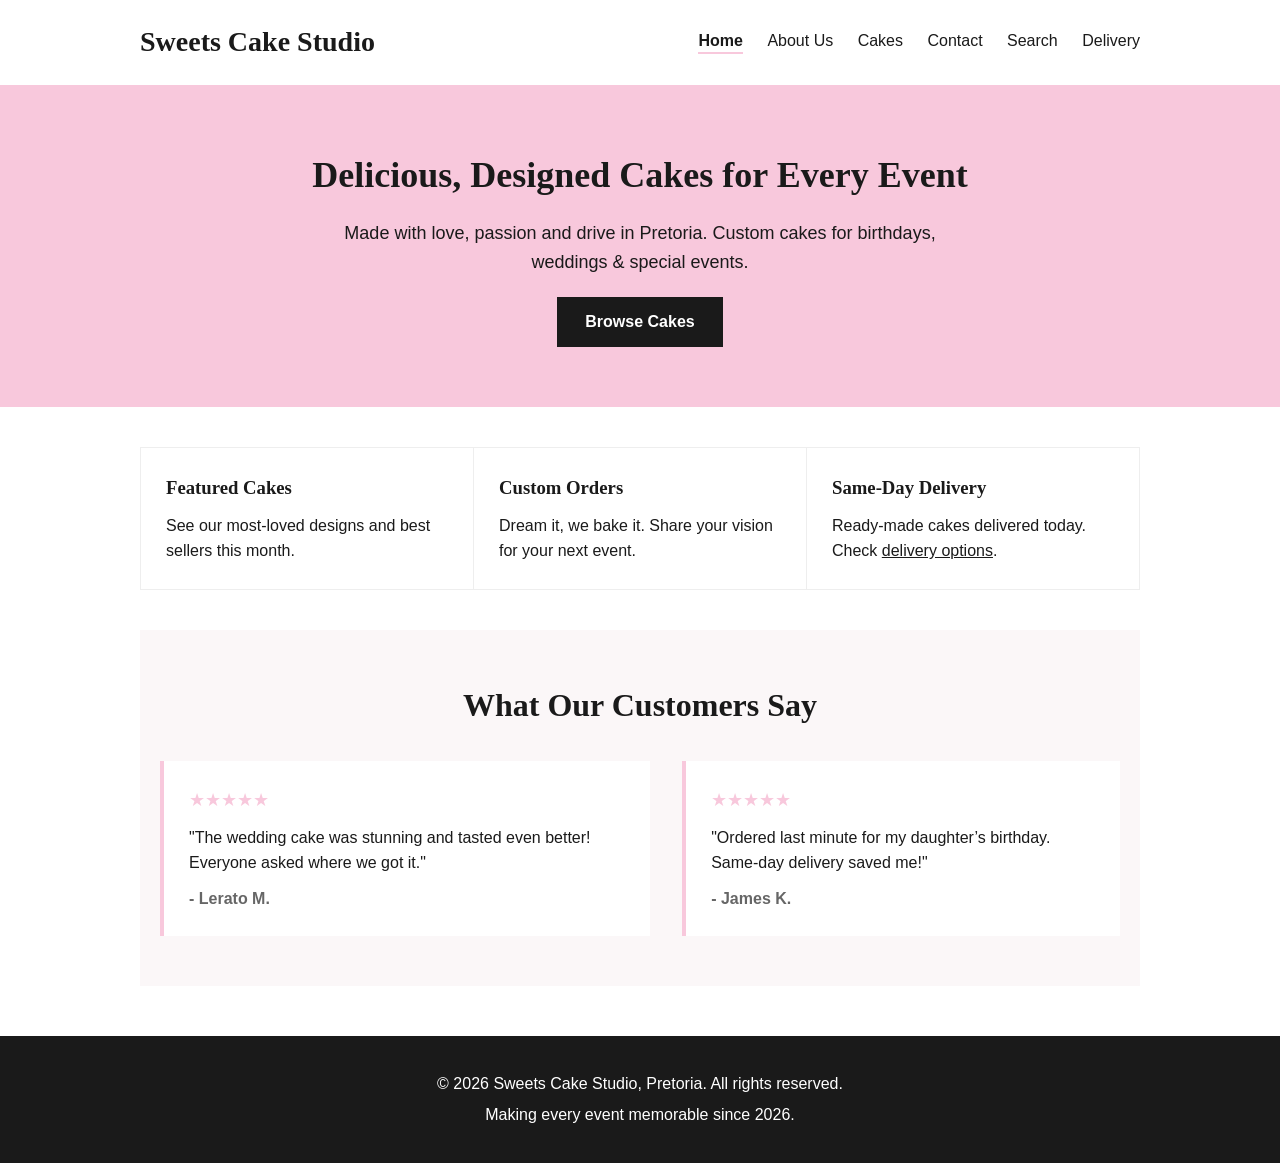
<file: index.html>
<!DOCTYPE html>
<html lang="en">
<head>
  <meta charset="UTF-8">
  <meta name="viewport" content="width=device-width, initial-scale=1.0">
  <title>Home | Sweets Cake Studio</title>
</head>
<body style="margin:0; padding:0; font-family:Arial, sans-serif; color:#1A1A1A; background:#FFFFFF; line-height:1.6;">
  <header style="background:#FFFFFF; border-bottom:2px solid #F8C8DC; padding:20px 0;">
    <div style="max-width:1000px; margin:0 auto; padding:0 20px;">
      <h1 style="font-family:Georgia, serif; font-size:28px; margin:0; display:inline-block;">Sweets Cake Studio</h1>
      <nav style="float:right; margin-top:8px;">
        <a href="homepage.html" style="color:#1A1A1A; text-decoration:none; margin-left:20px; font-weight:bold; border-bottom:2px solid #F8C8DC; padding-bottom:3px;">Home</a>
        <a href="about us.html" style="color:#1A1A1A; text-decoration:none; margin-left:20px;">About Us</a>
        <a href="product.html" style="color:#1A1A1A; text-decoration:none; margin-left:20px;">Cakes</a>
        <a href="contact page.html" style="color:#1A1A1A; text-decoration:none; margin-left:20px;">Contact</a>
        <a href="search function.html" style="color:#1A1A1A; text-decoration:none; margin-left:20px;">Search</a>
        <a href="deliver.html" style="color:#1A1A1A; text-decoration:none; margin-left:20px;">Delivery</a>
      </nav>
    </div>
  </header>

  <main>
    <section style="background:#F8C8DC; text-align:center; padding:60px 20px; margin-bottom:40px;">
      <h2 style="font-family:Georgia, serif; font-size:36px; margin:0 0 15px 0;">Delicious, Designed Cakes for Every Event</h2>
      <p style="font-size:18px; max-width:600px; margin:0 auto 20px auto;">Made with love, passion and drive in Pretoria. Custom cakes for birthdays, weddings & special events.</p>
      <a href="product.html" style="display:inline-block; background:#1A1A1A; color:#FFFFFF; padding:12px 28px; text-decoration:none; font-weight:bold;">Browse Cakes</a>
    </section>

    <div style="max-width:1000px; margin:0 auto; padding:0 20px;">
      <table style="width:100%; border-collapse:collapse; margin:40px 0;">
        <tr>
          <td style="border:1px solid #eee; padding:25px; width:33%; vertical-align:top;">
            <h3 style="font-family:Georgia, serif; margin:0 0 10px 0;">Featured Cakes</h3>
            <p style="margin:0;">See our most-loved designs and best sellers this month.</p>
          </td>
          <td style="border:1px solid #eee; padding:25px; width:33%; vertical-align:top;">
            <h3 style="font-family:Georgia, serif; margin:0 0 10px 0;">Custom Orders</h3>
            <p style="margin:0;">Dream it, we bake it. Share your vision for your next event.</p>
          </td>
          <td style="border:1px solid #eee; padding:25px; width:33%; vertical-align:top;">
            <h3 style="font-family:Georgia, serif; margin:0 0 10px 0;">Same-Day Delivery</h3>
            <p style="margin:0;">Ready-made cakes delivered today. Check <a href="deliver.html" style="color:#1A1A1A;">delivery options</a>.</p>
          </td>
        </tr>
      </table>

      <section style="background:#FBF7F8; padding:50px 20px; margin:40px 0; text-align:center;">
        <h2 style="font-family:Georgia, serif; font-size:32px; margin:0 0 30px 0;">What Our Customers Say</h2>
        <table style="width:100%; border-collapse:collapse;">
          <tr>
            <td style="background:#FFFFFF; padding:25px; border-left:4px solid #F8C8DC; text-align:left;">
              <p style="color:#F8C8DC; font-size:18px; margin:0 0 10px 0;">★★★★★</p>
              <p style="margin:0 0 10px 0;">"The wedding cake was stunning and tasted even better! Everyone asked where we got it."</p>
              <p style="margin:0; font-weight:bold; color:#666666;">- Lerato M.</p>
            </td>
            <td style="width:30px;"></td>
            <td style="background:#FFFFFF; padding:25px; border-left:4px solid #F8C8DC; text-align:left;">
              <p style="color:#F8C8DC; font-size:18px; margin:0 0 10px 0;">★★★★★</p>
              <p style="margin:0 0 10px 0;">"Ordered last minute for my daughter’s birthday. Same-day delivery saved me!"</p>
              <p style="margin:0; font-weight:bold; color:#666666;">- James K.</p>
            </td>
          </tr>
        </table>
      </section>
    </div>
  </main>

  <footer style="background:#1A1A1A; color:#FFFFFF; text-align:center; padding:30px 20px; margin-top:50px;">
    <p style="margin:5px 0;">&copy; 2026 Sweets Cake Studio, Pretoria. All rights reserved.</p>
    <p style="margin:5px 0;">Making every event memorable since 2026.</p>
  </footer>
</body>
</file>
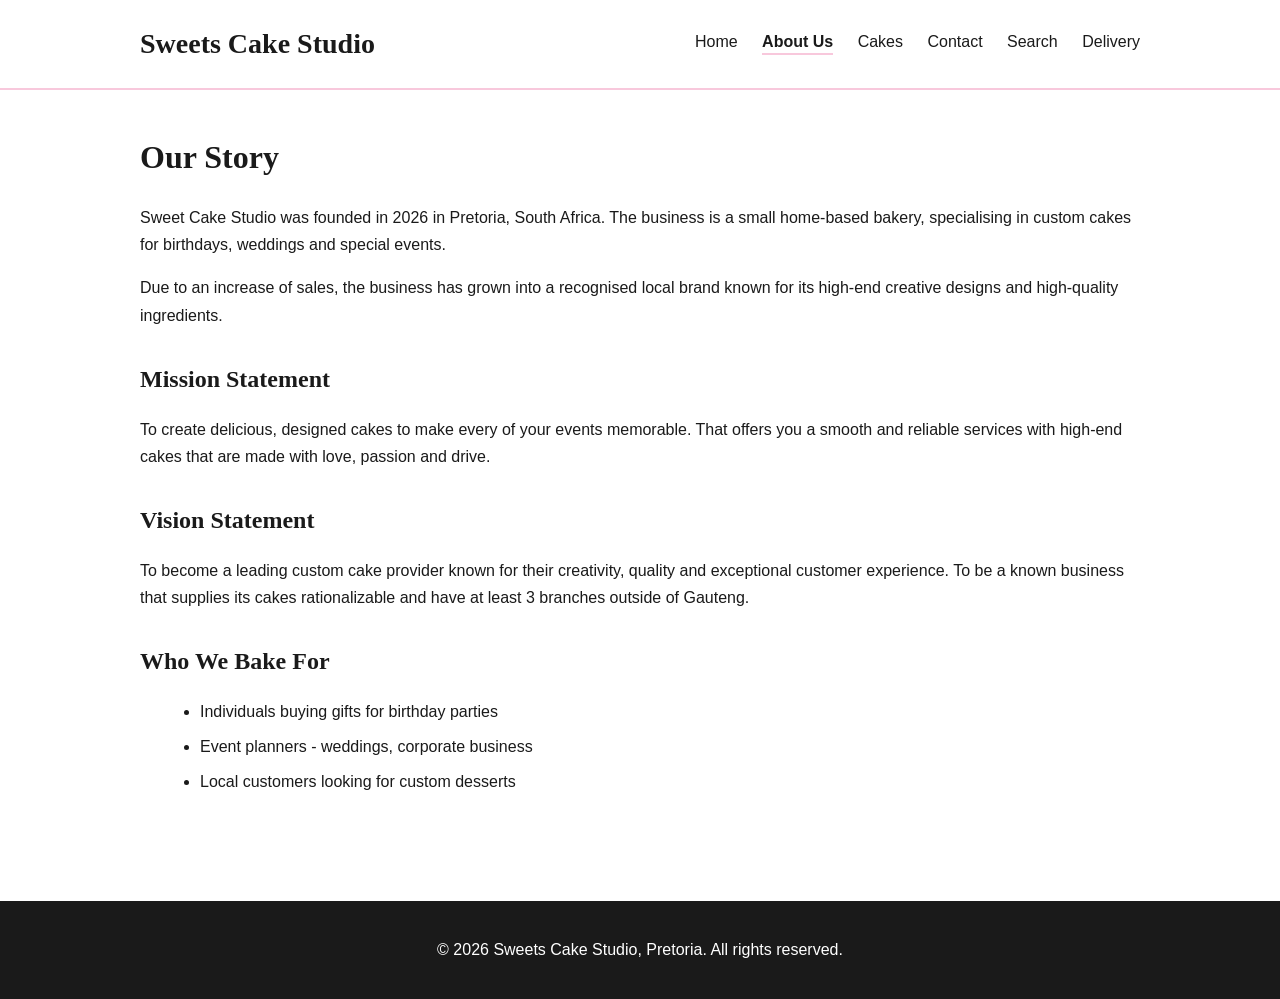
<file: about.html>
<!DOCTYPE html>
<html lang="en">
<head>
  <meta charset="UTF-8">
  <meta name="viewport" content="width=device-width, initial-scale=1.0">
  <title>About Us | Sweets Cake Studio</title>
</head>
<body style="margin:0; padding:0; font-family:Arial, sans-serif; color:#1A1A1A; background:#FFFFFF; line-height:1.7;">
  <header style="background:#FFFFFF; border-bottom:2px solid #F8C8DC; padding:20px 0;">
    <div style="max-width:1000px; margin:0 auto; padding:0 20px;">
      <h1 style="font-family:Georgia, serif; font-size:28px; margin:0; display:inline-block;">Sweets Cake Studio</h1>
      <nav style="float:right; margin-top:8px;">
        <a href="homepage.html" style="color:#1A1A1A; text-decoration:none; margin-left:20px;">Home</a>
        <a href="about us.html" style="color:#1A1A1A; text-decoration:none; margin-left:20px; font-weight:bold; border-bottom:2px solid #F8C8DC; padding-bottom:3px;">About Us</a>
        <a href="product.html" style="color:#1A1A1A; text-decoration:none; margin-left:20px;">Cakes</a>
        <a href="contact page.html" style="color:#1A1A1A; text-decoration:none; margin-left:20px;">Contact</a>
        <a href="search function.html" style="color:#1A1A1A; text-decoration:none; margin-left:20px;">Search</a>
        <a href="deliver.html" style="color:#1A1A1A; text-decoration:none; margin-left:20px;">Delivery</a>
      </nav>
    </div>
  </header>

  <main style="max-width:1000px; margin:0 auto; padding:40px 20px;">
    <h2 style="font-family:Georgia, serif; font-size:32px; margin:0 0 20px 0;">Our Story</h2>
    <p>Sweet Cake Studio was founded in 2026 in Pretoria, South Africa. The business is a small home-based bakery, specialising in custom cakes for birthdays, weddings and special events.</p>
    <p>Due to an increase of sales, the business has grown into a recognised local brand known for its high-end creative designs and high-quality ingredients.</p>

    <h3 style="font-family:Georgia, serif; font-size:24px; margin:30px 0 15px 0;">Mission Statement</h3>
    <p>To create delicious, designed cakes to make every of your events memorable. That offers you a smooth and reliable services with high-end cakes that are made with love, passion and drive.</p>

    <h3 style="font-family:Georgia, serif; font-size:24px; margin:30px 0 15px 0;">Vision Statement</h3>
    <p>To become a leading custom cake provider known for their creativity, quality and exceptional customer experience. To be a known business that supplies its cakes rationalizable and have at least 3 branches outside of Gauteng.</p>

    <h3 style="font-family:Georgia, serif; font-size:24px; margin:30px 0 15px 0;">Who We Bake For</h3>
    <ul style="margin-left:20px;">
      <li style="margin-bottom:8px;">Individuals buying gifts for birthday parties</li>
      <li style="margin-bottom:8px;">Event planners - weddings, corporate business</li>
      <li style="margin-bottom:8px;">Local customers looking for custom desserts</li>
    </ul>
  </main>

  <footer style="background:#1A1A1A; color:#FFFFFF; text-align:center; padding:30px 20px; margin-top:50px;">
    <p style="margin:5px 0;">&copy; 2026 Sweets Cake Studio, Pretoria. All rights reserved.</p>
  </footer>
</body>
</html>
</file>
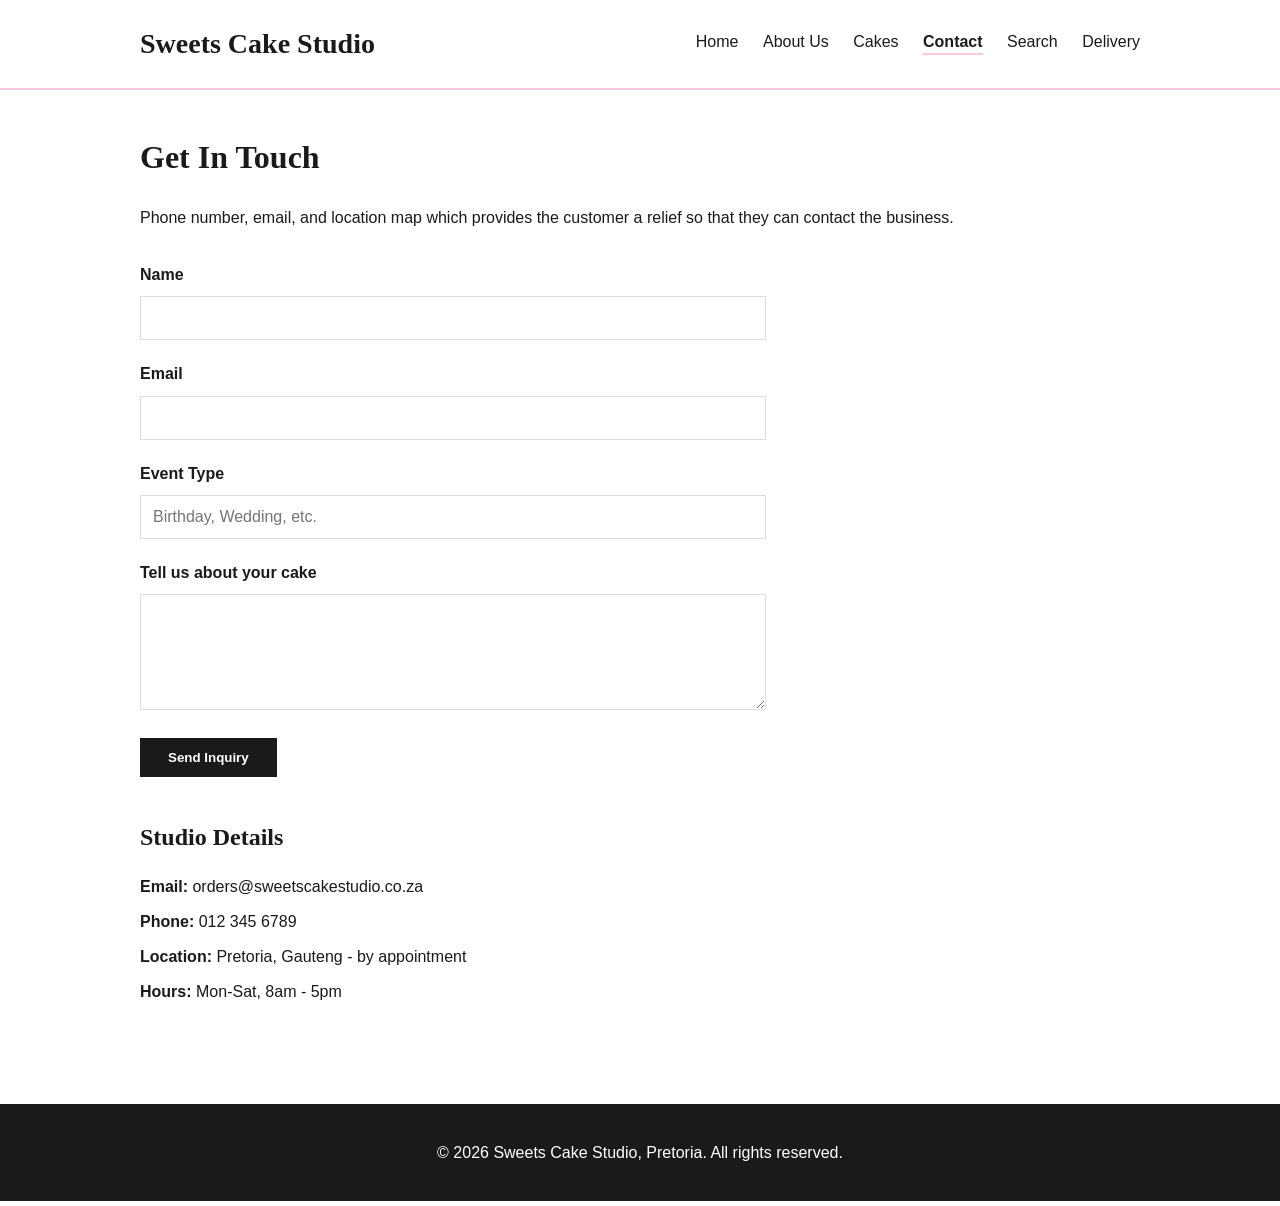
<file: contact page.html>
<!DOCTYPE html>
<html lang="en">
<head>
  <meta charset="UTF-8">
  <meta name="viewport" content="width=device-width, initial-scale=1.0">
  <title>Contact | Sweets Cake Studio</title>
</head>
<body style="margin:0; padding:0; font-family:Arial, sans-serif; color:#1A1A1A; background:#FFFFFF; line-height:1.7;">
  <header style="background:#FFFFFF; border-bottom:2px solid #F8C8DC; padding:20px 0;">
    <div style="max-width:1000px; margin:0 auto; padding:0 20px;">
      <h1 style="font-family:Georgia, serif; font-size:28px; margin:0; display:inline-block;">Sweets Cake Studio</h1>
      <nav style="float:right; margin-top:8px;">
        <a href="homepage.html" style="color:#1A1A1A; text-decoration:none; margin-left:20px;">Home</a>
        <a href="about us.html" style="color:#1A1A1A; text-decoration:none; margin-left:20px;">About Us</a>
        <a href="product.html" style="color:#1A1A1A; text-decoration:none; margin-left:20px;">Cakes</a>
        <a href="contact page.html" style="color:#1A1A1A; text-decoration:none; margin-left:20px; font-weight:bold; border-bottom:2px solid #F8C8DC; padding-bottom:3px;">Contact</a>
        <a href="search function.html" style="color:#1A1A1A; text-decoration:none; margin-left:20px;">Search</a>
        <a href="deliver.html" style="color:#1A1A1A; text-decoration:none; margin-left:20px;">Delivery</a>
      </nav>
    </div>
  </header>

  <main style="max-width:1000px; margin:0 auto; padding:40px 20px;">
    <h2 style="font-family:Georgia, serif; font-size:32px; margin:0 0 20px 0;">Get In Touch</h2>
    <p>Phone number, email, and location map which provides the customer a relief so that they can contact the business.</p>

    <form action="mailto:orders@sweetscakestudio.co.za" method="post" style="max-width:600px; margin:30px 0;">
      <label for="name" style="display:block; margin-top:20px; font-weight:bold;">Name</label>
      <input type="text" id="name" name="name" style="width:100%; padding:12px; margin-top:8px; border:1px solid #ddd; font-size:16px;">

      <label for="email" style="display:block; margin-top:20px; font-weight:bold;">Email</label>
      <input type="email" id="email" name="email" style="width:100%; padding:12px; margin-top:8px; border:1px solid #ddd; font-size:16px;">

      <label for="event" style="display:block; margin-top:20px; font-weight:bold;">Event Type</label>
      <input type="text" id="event" name="event" placeholder="Birthday, Wedding, etc." style="width:100%; padding:12px; margin-top:8px; border:1px solid #ddd; font-size:16px;">

      <label for="message" style="display:block; margin-top:20px; font-weight:bold;">Tell us about your cake</label>
      <textarea id="message" name="message" rows="5" style="width:100%; padding:12px; margin-top:8px; border:1px solid #ddd; font-size:16px;"></textarea>

      <input type="submit" value="Send Inquiry" style="display:inline-block; background:#1A1A1A; color:#FFFFFF; padding:12px 28px; border:none; margin-top:20px; font-weight:bold; cursor:pointer;">
    </form>

    <div style="margin-top:40px;">
      <h3 style="font-family:Georgia, serif; font-size:24px; margin:0 0 15px 0;">Studio Details</h3>
      <p style="margin:8px 0;"><strong>Email:</strong> orders@sweetscakestudio.co.za</p>
      <p style="margin:8px 0;"><strong>Phone:</strong> 012 345 6789</p>
      <p style="margin:8px 0;"><strong>Location:</strong> Pretoria, Gauteng - by appointment</p>
      <p style="margin:8px 0;"><strong>Hours:</strong> Mon-Sat, 8am - 5pm</p>
    </div>
  </main>

  <footer style="background:#1A1A1A; color:#FFFFFF; text-align:center; padding:30px 20px; margin-top:50px;">
    <p style="margin:5px 0;">&copy; 2026 Sweets Cake Studio, Pretoria. All rights reserved.</p>
  </footer>
</body>
</html>
</file>
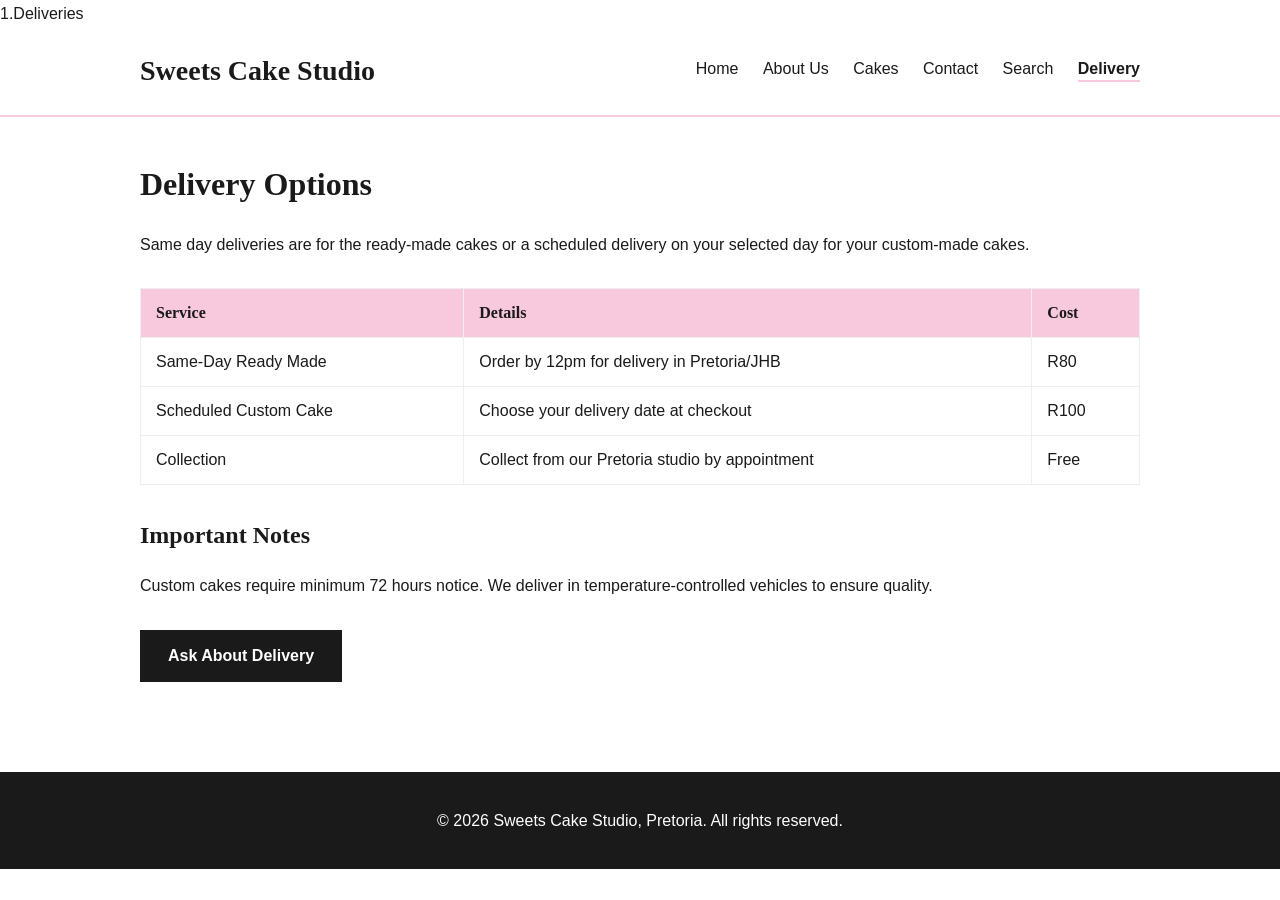
<file: deliveries.html>
1.Deliveries 
<!DOCTYPE html>
<html lang="en">
<head>
  <meta charset="UTF-8">
  <meta name="viewport" content="width=device-width, initial-scale=1.0">
  <title>Delivery | Sweets Cake Studio</title>
</head>
<body style="margin:0; padding:0; font-family:Arial, sans-serif; color:#1A1A1A; background:#FFFFFF; line-height:1.7;">
  <header style="background:#FFFFFF; border-bottom:2px solid #F8C8DC; padding:20px 0;">
    <div style="max-width:1000px; margin:0 auto; padding:0 20px;">
      <h1 style="font-family:Georgia, serif; font-size:28px; margin:0; display:inline-block;">Sweets Cake Studio</h1>
      <nav style="float:right; margin-top:8px;">
        <a href="homepage.html" style="color:#1A1A1A; text-decoration:none; margin-left:20px;">Home</a>
        <a href="about us.html" style="color:#1A1A1A; text-decoration:none; margin-left:20px;">About Us</a>
        <a href="product.html" style="color:#1A1A1A; text-decoration:none; margin-left:20px;">Cakes</a>
        <a href="contact page.html" style="color:#1A1A1A; text-decoration:none; margin-left:20px;">Contact</a>
        <a href="search function.html" style="color:#1A1A1A; text-decoration:none; margin-left:20px;">Search</a>
        <a href="deliver.html" style="color:#1A1A1A; text-decoration:none; margin-left:20px; font-weight:bold; border-bottom:2px solid #F8C8DC; padding-bottom:3px;">Delivery</a>
      </nav>
    </div>
  </header>

  <main style="max-width:1000px; margin:0 auto; padding:40px 20px;">
    <h2 style="font-family:Georgia, serif; font-size:32px; margin:0 0 20px 0;">Delivery Options</h2>
    <p>Same day deliveries are for the ready-made cakes or a scheduled delivery on your selected day for your custom-made cakes.</p>

    <table style="width:100%; border-collapse:collapse; margin:30px 0;">
      <tr style="background:#F8C8DC;">
        <th style="border:1px solid #eee; padding:15px; text-align:left; font-family:Georgia, serif;">Service</th>
        <th style="border:1px solid #eee; padding:15px; text-align:left; font-family:Georgia, serif;">Details</th>
        <th style="border:1px solid #eee; padding:15px; text-align:left; font-family:Georgia, serif;">Cost</th>
      </tr>
      <tr>
        <td style="border:1px solid #eee; padding:15px;">Same-Day Ready Made</td>
        <td style="border:1px solid #eee; padding:15px;">Order by 12pm for delivery in Pretoria/JHB</td>
        <td style="border:1px solid #eee; padding:15px;">R80</td>
      </tr>
      <tr>
        <td style="border:1px solid #eee; padding:15px;">Scheduled Custom Cake</td>
        <td style="border:1px solid #eee; padding:15px;">Choose your delivery date at checkout</td>
        <td style="border:1px solid #eee; padding:15px;">R100</td>
      </tr>
      <tr>
        <td style="border:1px solid #eee; padding:15px;">Collection</td>
        <td style="border:1px solid #eee; padding:15px;">Collect from our Pretoria studio by appointment</td>
        <td style="border:1px solid #eee; padding:15px;">Free</td>
      </tr>
    </table>

    <h3 style="font-family:Georgia, serif; font-size:24px; margin:30px 0 15px 0;">Important Notes</h3>
    <p>Custom cakes require minimum 72 hours notice. We deliver in temperature-controlled vehicles to ensure quality.</p>
    <a href="contact page.html" style="display:inline-block; background:#1A1A1A; color:#FFFFFF; padding:12px 28px; text-decoration:none; font-weight:bold; margin-top:15px;">Ask About Delivery</a>
  </main>

  <footer style="background:#1A1A1A; color:#FFFFFF; text-align:center; padding:30px 20px; margin-top:50px;">
    <p style="margin:5px 0;">&copy; 2026 Sweets Cake Studio, Pretoria. All rights reserved.</p>
  </footer>
</body>
</html>
</file>
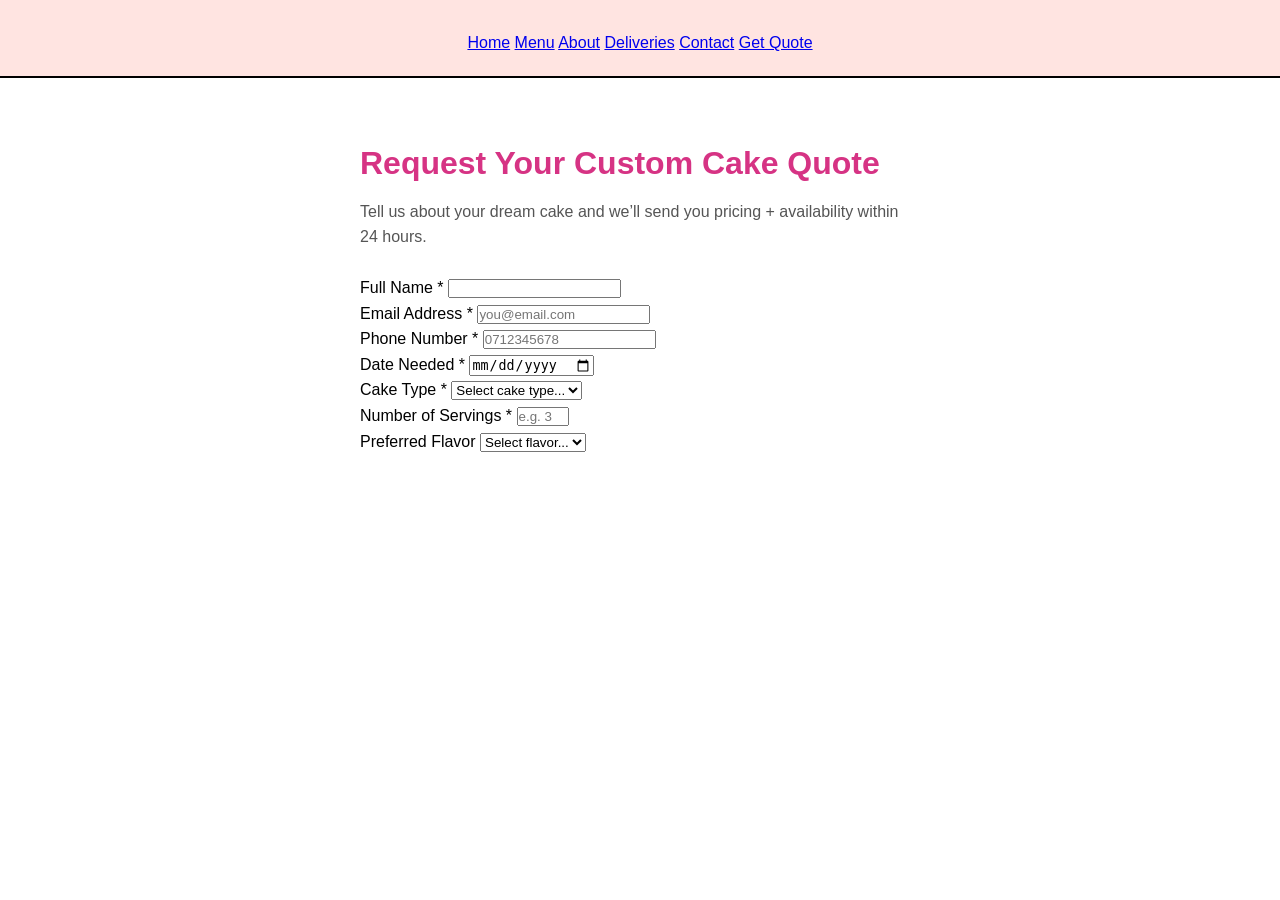
<file: enquiry.html>
<!DOCTYPE html>
<html lang="en">
<head>
  <meta charset="UTF-8">
  <meta name="viewport" content="width=device-width, initial-scale=1.0">
  <title>Get a Quote | Sweet Cake Studio | Custom Cakes Midrand</title>
  <meta name="description" content="Request a custom cake quote from Sweet Cake Studio in Midrand. Birthday, wedding & celebration cakes. Get pricing within 24 hours.">
  <link rel="stylesheet" href="style.css">
</head>
<body>
  <header>
    <nav>
      <a href="index.html">Home</a>
      <a href="menu.html">Menu</a>
      <a href="about.html">About</a>
      <a href="deliveries.html">Deliveries</a>
      <a href="contact.html">Contact</a>
      <a href="enquiry.html" class="active">Get Quote</a>
    </nav>
  </header>

  <main class="enquiry-page">
    <h1>Request Your Custom Cake Quote</h1>
    <p>Tell us about your dream cake and we’ll send you pricing + availability within 24 hours.</p>

    <form id="enquiryForm" action="https://formsubmit.co/seedatrudo4@email.com" method="POST">
      <div class="form-group">
        <label for="name">Full Name *</label>
        <input type="text" id="name" name="name" required>
        <span class="error" id="nameError"></span>
      </div>

      <div class="form-group">
        <label for="email">Email Address *</label>
        <input type="email" id="email" name="email" required placeholder="you@email.com">
        <span class="error" id="emailError"></span>
      </div>

      <div class="form-group">
        <label for="phone">Phone Number *</label>
        <input type="tel" id="phone" name="phone" required placeholder="0712345678">
        <span class="error" id="phoneError"></span>
      </div>

      <div class="form-group">
        <label for="date">Date Needed *</label>
        <input type="date" id="date" name="date" required>
        <span class="error" id="dateError"></span>
      </div>

      <div class="form-group">
        <label for="cakeType">Cake Type *</label>
        <select id="cakeType" name="cakeType" required>
          <option value="">Select cake type...</option>
          <option value="Birthday">Birthday Cake</option>
          <option value="Wedding">Wedding Cake</option>
          <option value="Cupcakes">Cupcakes</option>
          <option value="Celebration">Celebration Cake</option>
          <option value="Vegan">Vegan Cake</option>
          <option value="Custom Design">Custom Design</option>
        </select>
      </div>

      <div class="form-group">
        <label for="servings">Number of Servings *</label>
        <input type="number" id="servings" name="servings" min="1" max="500" required placeholder="e.g. 30">
      </div>

      <div class="form-group">
        <label for="flavor">Preferred Flavor</label>
        <select id="flavor" name="flavor">
          <option value="">Select flavor...</option>
          <option value="Chocolate">Chocolate</option>
          <option value="Vanilla">Vanilla</option>
          <option value="Red Velvet">Red Velvet</option>
          <option value="Lemon">Lemon</option>
          <option value="Carrot">Carrot</option>
          <option value="Other">
</file>
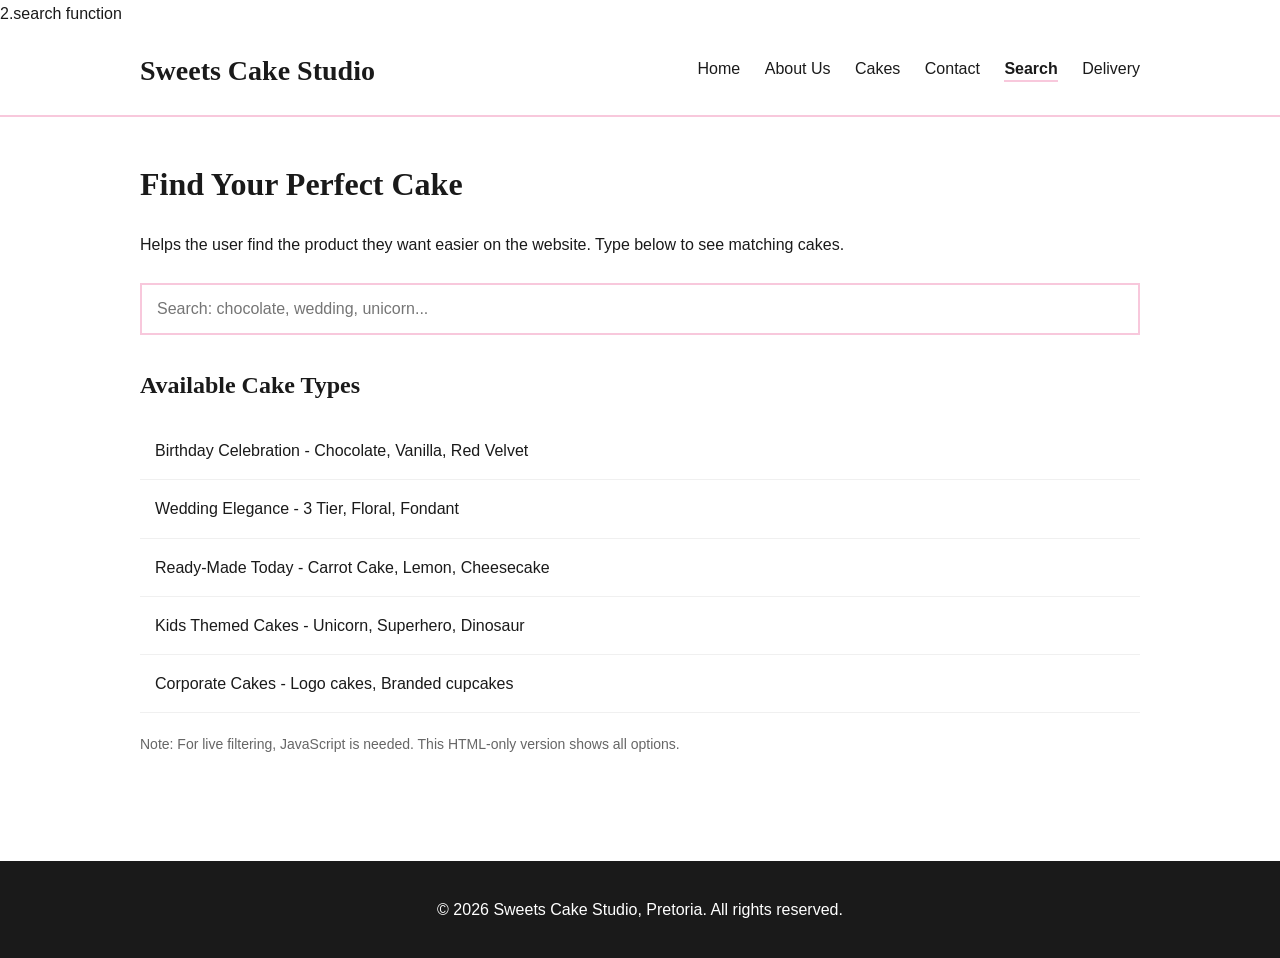
<file: search function.html>
2.search function 
<!DOCTYPE html>
<html lang="en">
<head>
  <meta charset="UTF-8">
  <meta name="viewport" content="width=device-width, initial-scale=1.0">
  <title>Search Cakes | Sweets Cake Studio</title>
</head>
<body style="margin:0; padding:0; font-family:Arial, sans-serif; color:#1A1A1A; background:#FFFFFF; line-height:1.7;">
  <header style="background:#FFFFFF; border-bottom:2px solid #F8C8DC; padding:20px 0;">
    <div style="max-width:1000px; margin:0 auto; padding:0 20px;">
      <h1 style="font-family:Georgia, serif; font-size:28px; margin:0; display:inline-block;">Sweets Cake Studio</h1>
      <nav style="float:right; margin-top:8px;">
        <a href="homepage.html" style="color:#1A1A1A; text-decoration:none; margin-left:20px;">Home</a>
        <a href="about us.html" style="color:#1A1A1A; text-decoration:none; margin-left:20px;">About Us</a>
        <a href="product.html" style="color:#1A1A1A; text-decoration:none; margin-left:20px;">Cakes</a>
        <a href="contact page.html" style="color:#1A1A1A; text-decoration:none; margin-left:20px;">Contact</a>
        <a href="search function.html" style="color:#1A1A1A; text-decoration:none; margin-left:20px; font-weight:bold; border-bottom:2px solid #F8C8DC; padding-bottom:3px;">Search</a>
        <a href="deliver.html" style="color:#1A1A1A; text-decoration:none; margin-left:20px;">Delivery</a>
      </nav>
    </div>
  </header>

  <main style="max-width:1000px; margin:0 auto; padding:40px 20px;">
    <h2 style="font-family:Georgia, serif; font-size:32px; margin:0 0 20px 0;">Find Your Perfect Cake</h2>
    <p>Helps the user find the product they want easier on the website. Type below to see matching cakes.</p>
    
    <form style="margin:25px 0;">
      <input type="text" placeholder="Search: chocolate, wedding, unicorn..." style="width:100%; padding:15px; font-size:16px; border:2px solid #F8C8DC;">
    </form>

    <h3 style="font-family:Georgia, serif; font-size:24px; margin:30px 0 15px 0;">Available Cake Types</h3>
    <ul style="list-style:none; padding:0;">
      <li style="padding:15px; border-bottom:1px solid #f0f0f0;">Birthday Celebration - Chocolate, Vanilla, Red Velvet</li>
      <li style="padding:15px; border-bottom:1px solid #f0f0f0;">Wedding Elegance - 3 Tier, Floral, Fondant</li>
      <li style="padding:15px; border-bottom:1px solid #f0f0f0;">Ready-Made Today - Carrot Cake, Lemon, Cheesecake</li>
      <li style="padding:15px; border-bottom:1px solid #f0f0f0;">Kids Themed Cakes - Unicorn, Superhero, Dinosaur</li>
      <li style="padding:15px; border-bottom:1px solid #f0f0f0;">Corporate Cakes - Logo cakes, Branded cupcakes</li>
    </ul>
    <p style="margin-top:20px; font-size:14px; color:#666666;">Note: For live filtering, JavaScript is needed. This HTML-only version shows all options.</p>
  </main>

  <footer style="background:#1A1A1A; color:#FFFFFF; text-align:center; padding:30px 20px; margin-top:50px;">
    <p style="margin:5px 0;">&copy; 2026 Sweets Cake Studio, Pretoria. All rights reserved.</p>
  </footer>
</body>
</html>
</file>
<file: style.css>
* {
  margin: 0;
  padding: 0;
  box-sizing: border-box;
}

/* Body styling */
body {
  font-family: 'Aptos', Arial, sans-serif;
  background-color: #ffffff; /* White background for clean look */
  color: #000000; /* Default text color */
  line-height: 1.6;
  font-size: 16px;
}

/* Container for main content */
.container {
  width: 90%;
  max-width: 1200px;
  margin: 0 auto;
  padding: 20px;
}

/* Header styling */
header {
  background-color: #ffe4e1; /* Pastel pink */
  padding: 20px 0;
  text-align: center;
  border-bottom: 2px solid #000; /* Black border for separation */
}

/* Logo or site title */
.header-title {
  font-family: 'Aptos', sans-serif;
  font-size: 2.5em;
  color: #000;
  font-weight: bold;
}

/* Navigation menu */
nav {
  margin-top: 10px;
}

nav ul {
  list-style: none;
  display: flex;
  justify-content: center;
  flex-wrap: wrap;
}

nav ul li {
  margin: 0 15px;
}

nav ul li a {
  text-decoration: none;
  color: #000;
  font-weight: 600;
  font-family: 'Aptos', sans-serif;
  font-size: 1.1em;
  transition: color 0.3s;
}

nav ul li a:hover {
  color: #ff69b4; /* Pastel pink hover effect */
}

/* Hero or homepage section */
.hero {
  background-color: #fff0f5; /* Light pastel pink */
  padding: 50px 20px;
  text-align: center;
}

.hero h1 {
  font-family: 'Aptos', sans-serif;
  font-size: 3em;
  color: #000;
  margin-bottom: 20px;
}

.hero p {
  font-size: 1.2em;
  color: #333;
}

/* Main content styles */
section {
  padding: 40px 20px;
}

/* About us, products, contact sections */
.about, .products, .contact {
  background-color: #fff;
  margin-bottom: 30px;
  border-radius: 8px;
  box-shadow: 0 4px 8px rgba(0, 0, 0, 0.1);
  padding: 20px;
}

/* Headings */
h2 {
  font-family: 'Aptos', sans-serif;
  font-size: 2em;
  margin-bottom: 15px;
  color: #000;
  border-bottom: 2px solid #000;
  padding-bottom: 10px;
}

/* Product cards */
.product-card {
  display: flex;
  flex-direction: column;
  align-items: center;
  margin: 15px;
  padding: 15px;
  border: 1px solid #ddd;
  border-radius: 8px;
  transition: box-shadow 0.3s;
  background-color: #fff;
}

.product-card:hover {
  box-shadow: 0 4px 12px rgba(0,0,0,0.2);
}

.product-image {
  width: 100%;
  max-width: 300px;
  height: auto;
  border-radius: 8px;
  margin-bottom: 10px;
}

.product-description {
  font-size: 1em;
  color: #555;
  text-align: center;
}

/* Contact info */
.contact-info {
  display: flex;
  flex-direction: column;
  align-items: center;
  font-size: 1.1em;
  color: #333;
}

.contact-info p {
  margin: 10px 0;
}

/* Footer styling */
footer {
  background-color: #ffe4e1;
  padding: 20px 0;
  text-align: center;
  border-top: 2px solid #000;
  margin-top: 40px;
  font-size: 0.9em;
  color: #333;
}

/* Call to action buttons */
.btn {
  background-color: #ff69b4; /* Pastel pink */
  color: #fff;
  padding: 12px 25px;
  border: none;
  border-radius: 25px;
  font-family: 'Aptos', sans-serif;
  font-size: 1.1em;
  cursor: pointer;
  transition: background-color 0.3s;
  margin-top: 20px;
}

.btn:hover {
  background-color: #ff85c1; /* Lighter pink on hover */
}

/* Responsive design */
@media (max-width: 768px) {
  nav ul {
    flex-direction: column;
  }

  nav ul li {
    margin: 10px 0;
  }

  .product-card {
    max-width: 100%;
  }
}
/* Enquiry Form Styling - Part 3 */
.enquiry-page { 
  max-width: 600px; 
  margin: 40px auto; 
  padding: 20px; 
}
.enquiry-page h1 { 
  color: #d63384; 
  margin-bottom: 10px; 
}
.enquiry-page p { 
  margin-bottom: 25px; 
  color: #555; 
}
.form-group
</file>
